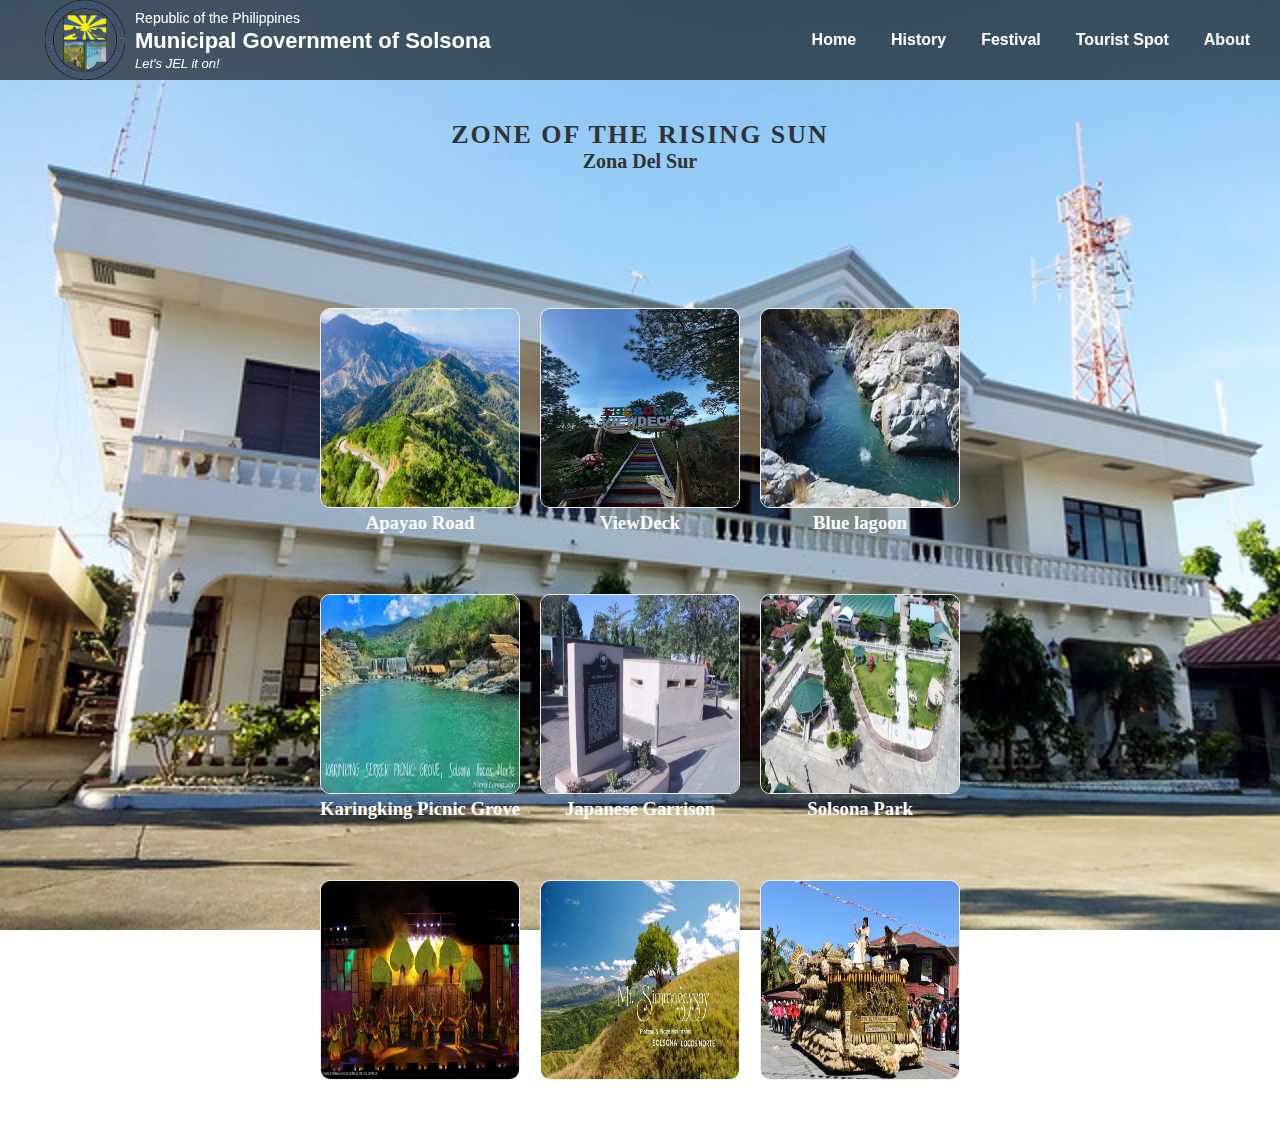
<file: index.html>
<!DOCTYPE html>
<html lang="en">
<head>
    <meta charset="UTF-8">
    <meta name="viewport" content="width=device-width, initial-scale=1.0">
    <link href="https://fonts.cdnfonts.com/css/major-birch" rel="stylesheet">
    <link href="https://fonts.cdnfonts.com/css/plush-trial" rel="stylesheet">
    <link rel="stylesheet" href="css/home.css">
    <title>Solsona</title>
</head>
<body>

    <header>
        <nav class="navbar">
        <a href="#" class="Logo">
            <img src="../html/Image/logo1.png" alt="Logo">
            <div class="header-text">
                <h4>Republic of the Philippines</h4>
                <h1>Municipal Government of Solsona</h1>
                <p>Let's JEL it on!</p>
            </div>
            </a>

      </div>
            </a>
            <ul class="links">
                <li><a href="index.html">home</a></li>
                <li><a href="History.html">History</a></li>
                <li><a href="Festival.html">Festival</a></li>
                <li><a href="TouristSpot.html">Tourist Spot</a></li>
                <li><a href="About .html">About</a></li>
            </ul>
        </nav>
    </header>

    <div class="header-middle">
        <h2 style="font-family: major-birch;">Zone Of The Rising Sun</h2>
        <h3 style="font-family: major-birch;">Zona Del Sur</h3>
    </div>
<nav class="container">
        <ul>
            <li>
                <img src="../html/Image/apayao1.jpg" width="200px" height="200px" alt="Picture1">
                <div class="content">
                    <span>
                        <h3 style="font-family: plush-trial;">Apayao Road</h3>
                    </span>   
                </div>
            </li>
                
            <li>
                <img src="../html/Image/ark viewdeck.jpg" width="200px" height="200px" alt="Picture1">
                <div class="content">
                    <span>
                        <h3 style="font-family: plush-trial;"> ViewDeck</h3>
                    </span>   
                </div>
            </li>
            <li>
                <img src="../html/Image/blue.jpg" width="200px" height="200px" alt="Picture1">
                <div class="content">
                    <span>
                        <h3 style="font-family: plush-trial;"> Blue lagoon</h3>
                    </span>   
                </div>
            </li>
            <li>
                <img src="../html/Image/karinking.jpg" width="200px" height="200px" alt="Picture1">
                <div class="content">
                    <span>
                        <h3 style="font-family: plush-trial;"> Karingking Picnic Grove</h3>
                    </span>   
                </div>
            </li>
            <li>
                <img src="../html/Image/back park.jpg" width="200px" height="200px" alt="Picture1">
                <div class="content">
                    <span>
                        <h3 style="font-family: plush-trial;">Japanese Garrison</h3>
                    </span>   
                </div>
            </li>
            <li>
                <img src="../html/Image/park.jpg" width="200px" height="200px" alt="Picture1">
                <div class="content">
                    <span>
                        <h3 style="font-family: plush-trial;">Solsona Park</h3>
                    </span>   
                </div>
            </li>
            <li>
                <img src="../html/Image/FES1.jpg" width="200px" height="200px" alt="Picture1">
                <div class="content">
                    <span>
                       <h3 style="font-family: plush-trial;">Abaludal</h3>
                    </span>   
                </div>
            </li>
            <li>
                <img src="../html/Image/plateau.jpg" width="200px" height="200px" alt="Picture1">
                <div class="content">
                    <span>
                        <h3 style="font-family: plush-trial;">Mt. Simmagaysay</h3>
                    </span>   
                </div>
            </li>
            <li>
                <img src="../html/Image/Fes backg.jpg" width="200px" height="200px" alt="Picture1">
                <div class="content">
                    <span>
                        <h3 style="font-family: plush-trial;">Gameng Festival</h3>
                    </span>   
                </div>
            </li>
            
        </nav>
    
</body>
</html>
</file>
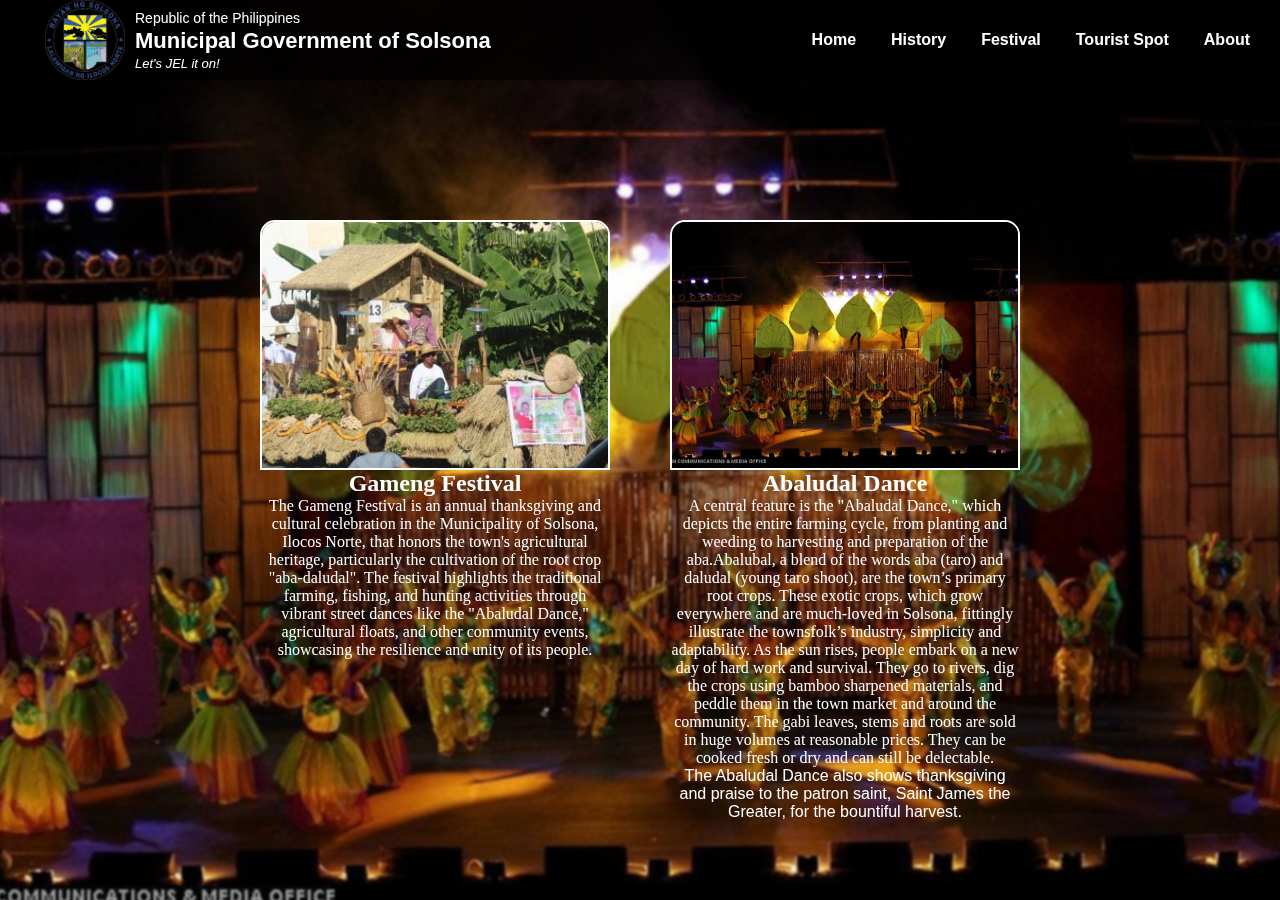
<file: Festival.html>
<!DOCTYPE html>
<html lang="en">
<head>
    <meta charset="UTF-8">
    <meta name="viewport" content="width=device-width, initial-scale=1.0">
    <link href="https://fonts.cdnfonts.com/css/bacasime-antique" rel="stylesheet">
    <link href="https://fonts.cdnfonts.com/css/agbalumo" rel="stylesheet">
    <link rel="stylesheet" href="css/festival.css">
    <title>Solsona</title>
</head>
<body>

    <header>
        <nav class="navbar">
        <a href="#" class="Logo">
            <img src="../html/Image/logo1.png" alt="Logo">
            <div class="header-text">
                <h4>Republic of the Philippines</h4>
                <h1>Municipal Government of Solsona</h1>
                <p>Let's JEL it on!</p>
            </div>
            </a>

      </div>
            </a>
            <ul class="links">
                <li><a href="index.html">home</a></li>
                <li><a href="History.html">History</a></li>
                <li><a href="Festival.html">Festival</a></li>
                <li><a href="TouristSpot.html">Tourist Spot</a></li>
                <li><a href="About .html">About</a></li>
            </ul>
        </nav>
    </header>
    <ul class="container">
        <li>
            <img src="..//html/Image/FES2.jpg">
            <div class="content">
                <span>
                    <h2 style="font-family: agbalumo;">Gameng Festival</h2>
                    <p style="font-family: bacasime-antique;">The Gameng Festival is an annual thanksgiving and cultural celebration in the Municipality of Solsona, Ilocos Norte, that honors the town's agricultural heritage, particularly the cultivation of the root crop "aba-daludal". The festival highlights the traditional farming, fishing, and hunting activities through vibrant street dances like the "Abaludal Dance," agricultural floats, and other community events, showcasing the resilience and unity of its people.</p>
                </span>
            </div>
        </li>

         <li>
            <img src="../html/Image/FES1.jpg">

            <div class="content">
                <span>
                    <h2 style="font-family: agbalumo;">Abaludal Dance</h2>
                    <p style="font-family: bacasime-antique;"> A central feature is the "Abaludal Dance," which depicts the entire farming cycle, from planting and weeding to harvesting and preparation of the aba.Abalubal, a blend of the words aba (taro) and daludal (young taro shoot), are the town’s primary root crops. These exotic crops, which grow everywhere and are much-loved in Solsona, fittingly illustrate the townsfolk’s industry, simplicity and adaptability. As the sun rises, people embark on a new day of hard work and survival. They go to rivers, dig the crops using bamboo sharpened materials, and peddle them in the town market and around the community. The gabi leaves, stems and roots are sold in huge volumes at reasonable prices. They can be cooked fresh or dry and can still be delectable.</p>
                    <p>The Abaludal Dance also shows thanksgiving and praise to the patron saint, Saint James the Greater, for the bountiful harvest. </p>
                </span>
            </div>
        </li>
</body>
</file>
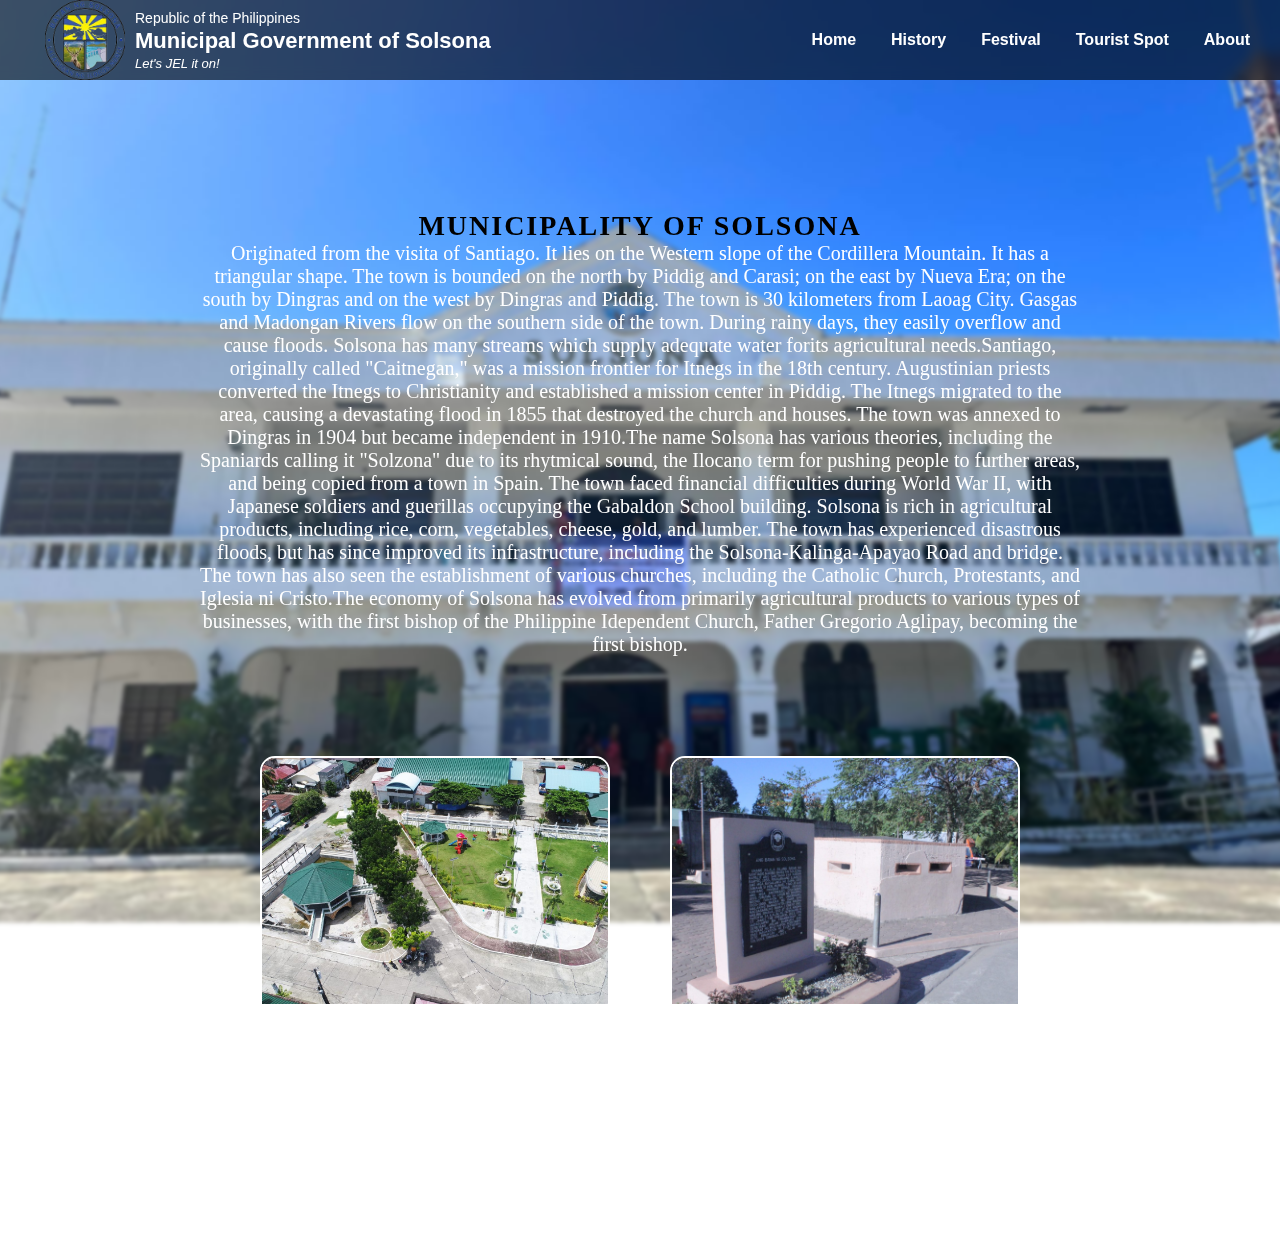
<file: History.html>
<!DOCTYPE html>
<html lang="en">
<head>
    <meta charset="UTF-8">
    <meta name="viewport" content="width=device-width, initial-scale=1.0">
    <link href="https://fonts.cdnfonts.com/css/agbalumo" rel="stylesheet">
    <link rel="stylesheet" href="css/history.css">
    <title>Solsona</title>
</head>
<body>

    <header>
        <nav class="navbar">
        <a href="#" class="Logo">
            <img src="../html/Image/logo1.png" alt="Logo">
            <div class="header-text">
                <h4>Republic of the Philippines</h4>
                <h1>Municipal Government of Solsona</h1>
                <p>Let's JEL it on!</p>
            </div>
            </a>

      </div>
            </a>
            <ul class="links">
                <li><a href="index.html">home</a></li>
                <li><a href="History.html">History</a></li>
                <li><a href="Festival.html">Festival</a></li>
                <li><a href="TouristSpot.html">Tourist Spot</a></li>
                <li><a href="About .html">About</a></li>
            </ul>
        </nav>
    </header>

    <div class="header-middle">
        <h2 style="font-family: agbalumo">Municipality of Solsona</h2>
        <p style="font-family:lush-tria;">Originated from the visita of Santiago. It lies on the Western slope of the Cordillera Mountain. It has a triangular shape. The town is bounded on the north by Piddig and Carasi; on the east by Nueva Era; on the south by Dingras and on the west by Dingras and Piddig. The town is 30 kilometers from Laoag City. Gasgas and Madongan Rivers flow on the southern side of the town. During rainy days, they easily overflow and cause floods. Solsona has many streams which supply adequate water forits agricultural needs.Santiago, originally called "Caitnegan," was a mission frontier for Itnegs in the 18th century. Augustinian priests converted the Itnegs to Christianity and established a mission center in Piddig. The Itnegs migrated to the area, causing a devastating flood in 1855 that destroyed the church and houses. The town was annexed to Dingras in 1904 but became independent in 1910.The name Solsona has various theories, including the Spaniards calling it "Solzona" due to its rhytmical sound, the Ilocano term for pushing people to further areas, and being copied from a town in Spain. The town faced financial difficulties during World War II, with Japanese soldiers and guerillas occupying the Gabaldon School building. Solsona is rich in agricultural products, including rice, corn, vegetables, cheese, gold, and lumber. The town has experienced disastrous floods, but has since improved its infrastructure, including the Solsona-Kalinga-Apayao Road and bridge. The town has also seen the establishment of various churches, including the Catholic Church, Protestants, and Iglesia ni Cristo.The economy of Solsona has evolved from primarily agricultural products to various types of businesses, with the first bishop of the Philippine Idependent Church, Father Gregorio Aglipay, becoming the first bishop.</p>

    </div>

    <ul class="container">
        <li>
            <img src="..//html/Image/park.jpg">
            <div class="content">
                <span>
                    <h2 style="font-family: agbalumo">Solsona Park</h2>
                    <p style="font-family: bacasime-antique;"> It is part of the municipality's efforts to improve community facilities and develop its urban areas into an attractive tourist destination. The park is located in the municipality of Solsona, Ilocos Norte, and is designed for people of all ages to enjoy, including children, adults, and seniors. </p>
                </span>
            </div>
        </li>

         <li>
            <img src="../html/Image/back park.jpg">

            <div class="content">
                <span>
                    <h2 style="font-family: agbalumo" >Japanese Garrison</h2>
                    <p> There is no specific historical record or detailed information available about a Japanese garrison in Solsona, Ilocos Norte. However, it is likely that Japanese forces occupied or passed through the area during World War II, as they did throughout the Philippines. Historical records concerning Japanese garrisons in the Ilocos region, including the Ilocos Norte province, tend to be general and less detailed, lacking specific information on a garrison in Solsona itself </p>
                </span>
            </div>
        </li>

</body>
</file>
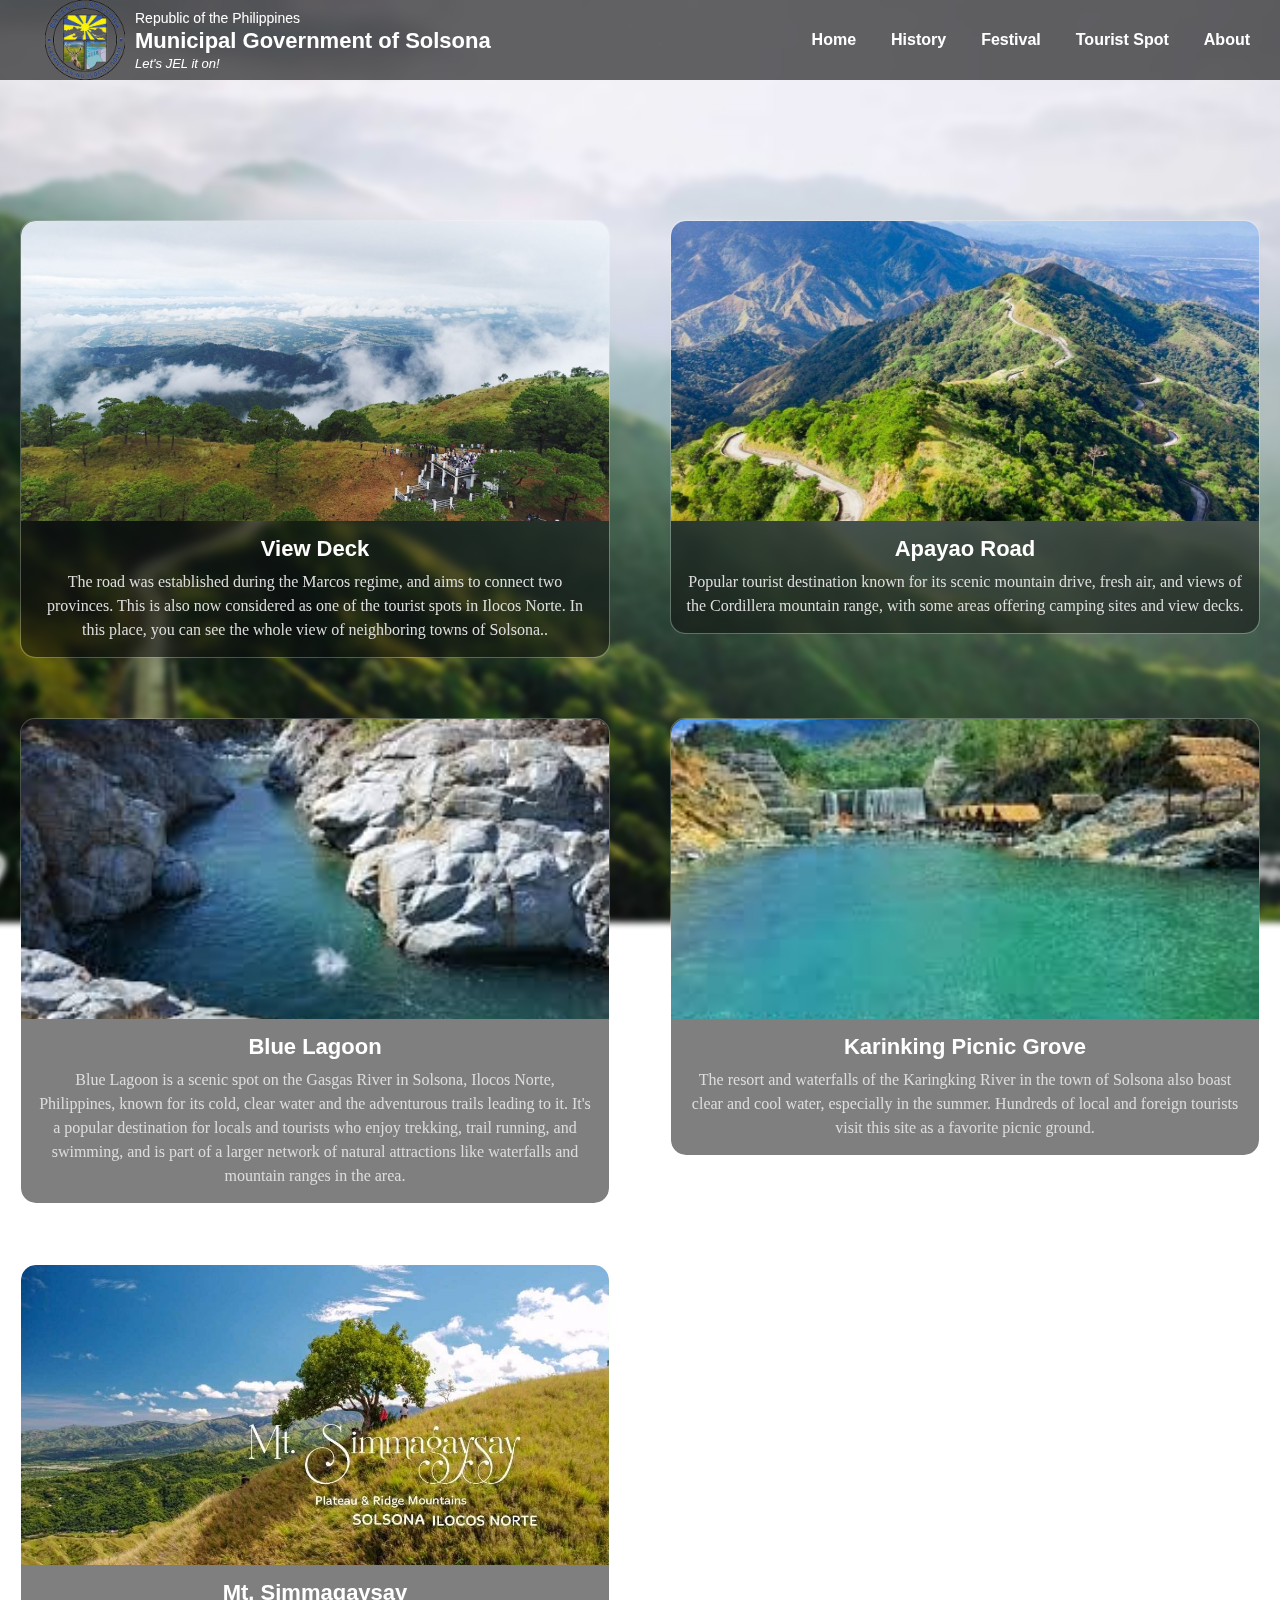
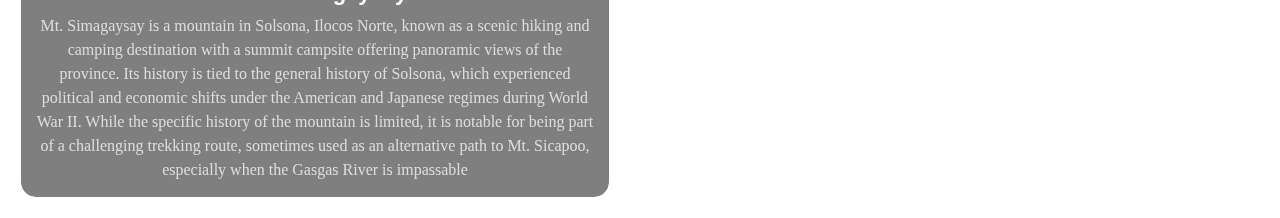
<file: TouristSpot.html>
<!DOCTYPE html>
<html lang="en">
<head>
    <meta charset="UTF-8">
    <meta name="viewport" content="width=device-width, initial-scale=1.0">
    <link rel="stylesheet" href="../html/css/touristspot.css">
    <title>Solsona</title>
</head>
<body>

    <header>
        <nav class="navbar">
        <a href="#" class="Logo">
            <img src="../html/Image/logo1.png" alt="Logo">
            <div class="header-text">
                <h4>Republic of the Philippines</h4>
                <h1>Municipal Government of Solsona</h1>
                <p>Let's JEL it on!</p>
            </div>
            </a>

      </div>
            </a>
            <ul class="links">
                <li><a href="index.html">home</a></li>
                <li><a href="History.html">History</a></li>
                <li><a href="Festival.html">Festival</a></li>
                <li><a href="TouristSpot.html">Tourist Spot</a></li>
                <li><a href="About .html">About</a></li>
            </ul>
        </nav>
    </header>

   <ul class="container">
  <li>
    <img src="../html/Image/view deck1.jpg" alt="">
    <div class="text-box">
      <h2>View Deck</h2>
      <p> The road was established during the Marcos regime, and aims to connect two provinces. This is also now considered as one of the tourist spots in Ilocos Norte. In this place, you can see the whole view of neighboring towns of Solsona..</p>
    </div>
  </li>

  <li>
    <img src="../html/Image/apayao1.jpg" alt="Madongan Dam">
    <div class="text-box">
      <h2>Apayao Road</h2>
      <p>Popular tourist destination known for its scenic mountain drive, fresh air, and views of the Cordillera mountain range, with some areas offering camping sites and view decks.</p>
    </div>
  </li>
   <li>
    <img src="../html/Image/blue.jpg" alt="Karingking Festival">
    <div class="text-box">
      <h2>Blue Lagoon</h2>
      <p>Blue Lagoon is a scenic spot on the Gasgas River in Solsona, Ilocos Norte, Philippines, known for its cold, clear water and the adventurous trails leading to it. It's a popular destination for locals and tourists who enjoy trekking, trail running, and swimming, and is part of a larger network of natural attractions like waterfalls and mountain ranges in the area.</p>
    </div>
  </li>

  <li>
    <img src="../html/Image/karinking.jpg" alt="Karingking Festival">
    <div class="text-box">
      <h2>Karinking Picnic Grove</h2>
      <p>The resort and waterfalls of the Karingking River in the town of Solsona also boast clear and cool water, especially in the summer. Hundreds of local and foreign tourists visit this site as a favorite picnic ground.</p>
    </div>
  </li>

  <li>
    <img src="../html/Image/plateau.jpg" alt="Apayao Road">
    <div class="text-box">
      <h2>Mt. Simmagaysay</h2>
      <p>Mt. Simagaysay is a mountain in Solsona, Ilocos Norte, known as a scenic hiking and camping destination with a summit campsite offering panoramic views of the province. Its history is tied to the general history of Solsona, which experienced political and economic shifts under the American and Japanese regimes during World War II. While the specific history of the mountain is limited, it is notable for being part of a challenging trekking route, sometimes used as an alternative path to Mt. Sicapoo, especially when the Gasgas River is impassable</p>
    </div>
  </li>
  
  
</ul>

</body>
</file>
<file: css/home.css>
* {
    margin: 0;
    padding:0;
    box-sizing: border-box;
    font-family: "open-sans",sans-serif;
}
body {
  font-family: Arial, sans-serif;
  background: url('../Image/Municipal.jpg');
  background-repeat: no-repeat;
  background-position: center;
  background-attachment: fixed;
  background-size: cover;
  color: #000;
  padding-top: 100px;
}

/* ===== HEADER TEXT ===== */
.header-text h4 {
  color: #fff;
  font-size: 14px;
  font-weight: normal;
  text-decoration: none;
}

.header-middle {          
  text-align: center;
  margin-top: 0;
  padding: 20px 10px;
}

.header-middle h2 {
  margin: 0;
  font-size: 28px;
  color: #333;
  text-transform: uppercase;
  letter-spacing: 2px;

  font-size: 26px;
  color: #333;
}
.header-middle h3{
  color: #333;
  font-size: 20px;
}


.header-text h1 {
  font-size: 22px;
  font-weight: bold;
  color: #fff;
  margin: 2px 0;
  text-decoration: none;
}

.header-text p {
  font-style: italic;
  font-size: 13px;
  color: #fff;
  text-decoration: none;
}

/* ===== LOGO AREA ===== */
.Logo {
  text-decoration: none !important;
  color: inherit;
  display: flex;
  align-items: center;
  gap: 10px;
 
}

.Logo h1,
.Logo h4,
.Logo p {
  text-decoration: none !important;
  color: #fff;
}

.navbar .Logo img {
  width: 80px;
  height: auto;
  margin-left: 15px;
}

/* ===== HEADER / NAVBAR ===== */
header {
  position: fixed;           
  width: 100%;
  top: 0;
  left: 0;
  z-index: 1000;             
}

.navbar {
  display: flex;
  align-items: center;
  justify-content: space-between;
  background-color: rgba(0, 0, 0, 0.6); 
  height: 80px;
  color: white;
  flex-wrap: wrap;
  padding: 0 30px;
  backdrop-filter: blur(6px); 
}

.navbar .links {
  display: flex;
  list-style: none;
  gap: 35px;
  font-weight: bold;
  transition: color 0.3s;
}

.links li a {
  text-decoration: none;
  color: white;
  text-transform: capitalize;
  font-weight: bold;
  transition: color 0.3s;
}

.links li a:hover {
  color: #ffd700;
}

/* ===== FIX PAGE OVERLAP ===== */
main,
.container,
section {
  margin-top: 100px; 
  justify-content: space-between;
}

/* ===== CONTENT SECTION ===== */
.container ul {
  display: flex;
  justify-content: center;
  align-items: flex-start;
  flex-wrap: wrap;
  list-style: none;
  margin-top: 80px;
  padding: 10px;
  column-gap: 10px;  
  row-gap: 50px;         
  margin-right: 300px;
  margin-left: 300px;
}

.container li {
  text-align: center;
  color: white;
  padding: 5px;
  
  margin: 0;         
}



.container ul li:hover {
  transform: scale(1.2);
  transition: 0.5s;
}

.container img {
  filter: brightness(100%);
  border: 1px ridge;
  border-radius: 10px;
  
}

/* ===== TABLET VIEW ===== */
/* @media (max-width: 992px) {
  .navbar {
    flex-direction: column;
    align-items: flex-start;
    padding: 15px 20px;
    height: auto;
  }

  .Logo {
    margin-bottom: 10px;
  }

  .Logo img {
    width: 100px;
  }

  .links {
    justify-content: center;
    flex-wrap: wrap;
    gap: 20px;
    width: 100%;
  }

  .container ul {
    gap: 80px;
  }

  .container li {
    font-size: 20px;
  }
} */

/* ===== MOBILE VIEW ===== */
/* @media (max-width: 600px) {
  .navbar {
    flex-direction: column;
    align-items: center;
    padding: 10px;
  }

  .Logo {
    flex-direction: column;
    text-align: center;
  }

  .Logo img {
    width: 80px;
  }

  .header-text h1 {
    font-size: 18px;
  }

  .links {
    flex-direction: column;
    gap: 10px;
    text-align: center;
    padding-top: 5px;
  }

  .container ul {
    flex-direction: column;
    gap: 30px;
    margin-top: 80px;
  }

  .container li {
    font-size: 18px;
  }
} */

/* ===== EXTRA SMALL DEVICES ===== */
/* @media (max-width: 400px) {
  .Logo img {
    width: 70px;
  }

  .header-text h1 {
    font-size: 16px;
  }

  .container ul {
    gap: 20px;
  }

  .container li {
    font-size: 16px;
  }
} */



/* ==========================================
   📱 Responsive for iPhone 12 / 12 Pro / 12 Pro Max
   (414px – 428px wide)
   Ensures "Zone of the Rising Sun" is visible
========================================== */

/* iPhone 12 & 12 Pro */
@media (max-width: 414px) {
  /* Prevent overlap */
  body {
    padding-top: 120px; /* Push content below fixed navbar */
    background-attachment: scroll; /* fix background scroll issue */
  }

  /* Navbar adjustments */
  .navbar {
    flex-direction: column;
    align-items: center;
    justify-content: center;
    height: auto;
    padding: 15px 10px;
    text-align: center;
  }

  .navbar .Logo {
    flex-direction: column;
    align-items: center;
    gap: 5px;
  }

  .navbar .Logo img {
    width: 60px;
    margin: 0;
  }

  .header-text h4 {
    font-size: 12px;
  }

  .header-text h1 {
    font-size: 16px;
    text-align: center;
  }

  .header-text p {
    font-size: 11px;
  }

  .navbar .links {
    flex-direction: column;
    align-items: center;
    gap: 8px;
    margin-top: 10px;
  }

  .navbar .links li a {
    font-size: 14px;
  }

  /* Header (Zone of the Rising Sun) */
  .header-middle {
    margin-top: 40px; /* ensures it’s not covered */
    padding: 20px 10px;
  }

  .header-middle h2 {
    font-size: 24px;
  }

  .header-middle h3 {
    font-size: 18px;
  }

  /* Content adjustments */
  .container ul {
    flex-direction: column;
    align-items: center;
    margin: 20px auto;
    padding: 0;
    row-gap: 25px;
    column-gap: 0;
    margin-left: 0;
    margin-right: 0;
  }

  .container li {
    width: 90%;
  }

  .container img {
    width: 100%;
    height: auto;
    border-radius: 10px;
  }

  .container h3 {
    font-size: 14px;
  }
}

/* iPhone 12 Pro Max */
@media (min-width: 415px) and (max-width: 428px) {
  /* Prevent overlap */
  body {
    padding-top: 130px; /* pushes content further down */
    background-attachment: scroll;
  }

  .navbar {
    flex-direction: column;
    align-items: center;
    justify-content: center;
    height: auto;
    padding: 15px 10px;
    text-align: center;
  }

  .navbar .Logo {
    flex-direction: column;
    align-items: center;
    gap: 5px;
  }

  .navbar .Logo img {
    width: 70px;
    height: auto;
  }

  .header-text h4 {
    font-size: 13px;
  }

  .header-text h1 {
    font-size: 18px;
  }

  .header-text p {
    font-size: 12px;
  }

  .navbar .links {
    flex-direction: column;
    align-items: center;
    gap: 10px;
    margin-top: 10px;
  }

  .navbar .links li a {
    font-size: 15px;
  }

  /* Header (Zone of the Rising Sun) */
  .header-middle {
    margin-top: 50px;
    padding: 20px 10px;
  }

  .header-middle h2 {
    font-size: 26px;
  }

  .header-middle h3 {
    font-size: 20px;
  }

  /* Content section */
  .container ul {
    flex-direction: column;
    align-items: center;
    margin: 20px auto;
    padding: 0;
    row-gap: 25px;
    margin-left: 0;
    margin-right: 0;
  }

  .container li {
    width: 90%;
  }

  .container img {
    width: 100%;
    height: auto;
  }

  .container h3 {
    font-size: 15px;
  }
}
</file>
<file: css/festival.css>
* {
    margin: 0;
    padding:0;
    box-sizing: border-box;
    font-family: "open-sans",sans-serif;
    
}

body {
  font-family: Arial, sans-serif;
  color: #000;
  margin: 0;
  padding: 0;
  position: relative;
  overflow: auto; 
}

/* Keep blurred background fixed */
body::before {
  content: "";
  position: fixed;
  top: 0;
  left: 0;
  width: 100%;
  height: 100%;
  background: url('../Image/FES1.jpg') no-repeat center center;
  background-size: cover;
  filter: blur(1px);
  z-index: -1;
  transform: scale(1.05);
}

/* Ensure content is not hidden behind fixed navbar */
main,
.container,
section {
  margin-top: 120px; 
}

/* ===== HEADER TEXT ===== */
.header-text h4 {
  color: #fff;
  font-size: 14px;
  font-weight: normal;
  text-decoration: none;
}

.header-text h1 {
  font-size: 22px;
  font-weight: bold;
  color: #fff;
  margin: 2px 0;
  text-decoration: none;
}

.header-text p {
  font-style: italic;
  font-size: 13px;
  color: #fff;
  text-decoration: none;
}

/* ===== LOGO AREA ===== */
.Logo {
  text-decoration: none !important;
  color: inherit;
  display: flex;
  align-items: center;
  gap: 10px;
}

.Logo h1,
.Logo h4,
.Logo p {
  text-decoration: none !important;
  color: #fff;
}

.navbar .Logo img {
  width: 80px;
  height: auto;
  margin-left: 15px;
}

/* ===== HEADER / NAVBAR ===== */
header {
  position: fixed;           
  width: 100%;
  top: 0;
  left: 0;
  z-index: 1000;            
}

.navbar {
  display: flex;
  align-items: center;
  justify-content: space-between;
  background-color: rgba(0, 0, 0, 0.6); 
  height: 80px;
  color: white;
  flex-wrap: wrap;
  padding: 0 30px;
  backdrop-filter: blur(6px); 
}

.navbar .links {
  display: flex;
  list-style: none;
  gap: 35px;
  font-weight: bold;
  transition: color 0.3s;
}

.links li a {
  text-decoration: none;
  color: white;
  text-transform: capitalize;
  font-weight: bold;
  transition: color 0.3s;
}

.links li a:hover {
  color: #ffd700;
}

/* ===== FIX PAGE OVERLAP ===== */
main,
.container,
section {
  margin-top: 100px; 
  justify-content: space-between;
}
/* CONTENT SECTION */
.container {
  width: 100%;
  margin-top: 200px;
  display: flex;
  justify-content: center;
  align-items: flex-start;
  flex-wrap: wrap;
  gap: 60px;
  padding: 20px;
}

/* Each card */
.container li {
  list-style: none;
  width: 350px;
  text-align: center;
  color: #fff;
  transition: transform 0.3s ease;
  border-radius: 15px;
}

/* Image */
.container li img {
  width: 100%;
  height: 250px;
  object-fit: cover;
  border-radius: 15px 15px 0 0;
  border: 2px solid #fff;
  display: block;
}

/* Text box below image */
.text-box {
  background: rgba(0, 0, 0, 0.4);
  padding: 15px;
  border-radius: 0 0 15px 15px;
}

/* Title */
.text-box h2 {
  font-size: 22px;
  margin-bottom: 8px;
  font-weight: bold;
  color: #fff;
}

/* Paragraph */
.text-box p {
  font-size: 16px;
  color: #ddd;
  line-height: 1.5;
  margin: 0;
  font-family: 'bacasime Antiqui',sans-serif;
}

/* Hover effect */
.container li:hover {
  transform: scale(1.05);
}

/* Responsive for tablets */
@media (max-width: 992px) {
  .container {
    gap: 30px;
  }

  .container li {
    width: 280px;
  }

  .container li img {
    height: 220px;
  }

  .text-box h2 {
    font-size: 20px;
  }

  .text-box p {
    font-size: 15px;
  }
}

/* Responsive for phones */
@media (max-width: 600px) {
  .container {
    flex-direction: column;
    align-items: center;
    margin-top: 150px;
  }

  .container li {
    width: 90%;
  }

  .container li img {
    height: 200px;
  }

  .text-box h2 {
    font-size: 18px;
  }

  .text-box p {
    font-size: 14px;
  }
}
</file>
<file: css/history.css>
* {
    margin: 0;
    padding:0;
    box-sizing: border-box;
    font-family: "open-sans",sans-serif;
    
}

body {
  font-family: Arial, sans-serif;
  color: #000;
  margin: 0;
  padding: 0;
  position: relative; /* keep this */
  overflow: auto;   
}

main,
.container,
section {
  margin-top: 120px; /* ensure navbar doesn't overlap */
}
body::before {
  content: "";
  position: fixed;
  top: 0;
  left: 0;
  width: 100%;
  height: 100%;
  background: url('../Image/municipal\ sol.jpg') no-repeat center center;
  background-size: cover;
  filter: blur(2px);
  z-index: -1;
  transform: scale(1.05);
}


/* ===== HEADER TEXT ===== */
.header-text h4 {
  color: #fff;
  font-size: 14px;
  font-weight: normal;
  text-decoration: none;
}

.header-middle {
  text-align: center;        
  margin-top: 100px;          
  padding: 10px 0;           
 
}
.header-middle p{
  margin-left: 200px;
  margin-right: 200px;
  font-size: 20px;
  color: white;
}

.header-middle h2 {
  margin: 0;
  margin-top: 100px;
  font-size: 28px;
  color:solid #333;
  font-family: 'Arial', sans-serif;
  text-transform: uppercase;
  letter-spacing: 2px;
}
.header-middle h3{
  color:solid #333;
}

.header-text h1 {
  font-size: 22px;
  font-weight: bold;
  color: #fff;
  margin: 2px 0;
  text-decoration: none;
}

.header-text p {
  font-style: italic;
  font-size: 13px;
  color: #fff;
  text-decoration: none;
}

/* ===== LOGO AREA ===== */
.Logo {
  text-decoration: none !important;
  color: inherit;
  display: flex;
  align-items: center;
  gap: 10px;
}

.Logo h1,
.Logo h4,
.Logo p {
  text-decoration: none !important;
  color: #fff;
}

.navbar .Logo img {
  width: 80px;
  height: auto;
  margin-left: 15px;
}

/* ===== HEADER / NAVBAR ===== */
header {
  position: fixed;           
  width: 100%;
  top: 0;
  left: 0;
  z-index: 1000;             
}

.navbar {
  display: flex;
  align-items: center;
  justify-content: space-between;
  background-color: rgba(0, 0, 0, 0.6); 
  height: 80px;
  color: white;
  flex-wrap: wrap;
  padding: 0 30px;
  backdrop-filter: blur(6px); 
}

.navbar .links {
  display: flex;
  list-style: none;
  gap: 35px;
  font-weight: bold;
  transition: color 0.3s;
}

.links li a {
  text-decoration: none;
  color: white;
  text-transform: capitalize;
  font-weight: bold;
  transition: color 0.3s;
}

.links li a:hover {
  color: #ffd700;
}

/* CONTENT SECTION */
.container {
  width: 100%;
  margin-top: 70px;
  display: flex;
  justify-content: center;
  align-items: flex-start;
  flex-wrap: wrap;
  gap: 60px;
  padding: 20px;
}

/* Each card */
.container li {
  list-style: none;
  width: 350px;
  text-align: center;
  color: #fff;
  transition: transform 0.3s ease;
  border-radius: 15px;
}

/* Image */
.container li img {
  width: 100%;
  height: 250px;
  object-fit: cover;
  border-radius: 15px 15px 0 0;
  border: 2px solid #fff;
  display: block;
}

/* Text box below image */
.text-box {
  background: rgba(0, 0, 0, 0.4); 
  padding: 15px;
  border-radius: 0 0 15px 15px;
}

/* Title */
.text-box h2 {
  font-size: 22px;
  margin-bottom: 8px;
  font-weight: bold;
  color: #fff;
}

/* Paragraph */
.text-box p {
  font-size: 16px;
  color: #ddd;
  line-height: 1.5;
  margin: 0;
  font-family: 'bacasime Antiqui',sans-serif;
}

/* Hover effect */
.container li:hover {
  transform: scale(1.05);
}

/* Responsive for tablets */
@media (max-width: 992px) {
  .container {
    gap: 30px;
  }

  .container li {
    width: 280px;
  }

  .container li img {
    height: 220px;
  }

  .text-box h2 {
    font-size: 20px;
  }

  .text-box p {
    font-size: 15px;
  }
}

/* Responsive for phones */
@media (max-width: 600px) {
  .container {
    flex-direction: column;
    align-items: center;
    margin-top: 150px;
  }

  .container li {
    width: 90%;
  }

  .container li img {
    height: 200px;
  }

  .text-box h2 {
    font-size: 18px;
  }

  .text-box p {
    font-size: 14px;
  }
}
</file>
<file: html/css/touristspot.css>
* {
    margin: 0;
    padding:0;
    box-sizing: border-box;
    font-family: "open-sans",sans-serif;
}
body {
  font-family: Arial, sans-serif;
 
  margin: 0;
  padding: 0;
  position: relative;
  overflow: auto; 
}

/* Keep blurred background fixed */
body::before {
  content: "";
  position: fixed;
  top: 0;
  left: 0;
  width: 100%;
  height: 100%;
  background: url('../Image/APAY1.jpg') no-repeat center center;
  background-size: cover;
  filter: blur(3px);
  z-index: -1;
  transform: scale(1.05);
}

/* Ensure content is not hidden behind fixed navbar */
main,
.container,
section {
  margin-top: 120px; 
}


/* ===== HEADER TEXT ===== */
.header-text h4 {
  color: #fff;
  font-size: 14px;
  font-weight: normal;
  text-decoration: none;
}

.header-text h1 {
  font-size: 22px;
  font-weight: bold;
  color: #fff;
  margin: 2px 0;
  text-decoration: none;
}

.header-text p {
  font-style: italic;
  font-size: 13px;
  color: #fff;
  text-decoration: none;
}

/* ===== LOGO AREA ===== */
.Logo {
  text-decoration: none !important;
  color: inherit;
  display: flex;
  align-items: center;
  gap: 10px;
}

.Logo h1,
.Logo h4,
.Logo p {
  text-decoration: none !important;
  color: #fff;
}

.navbar .Logo img {
  width: 80px;
  height: auto;
  margin-left: 15px;
}

/* ===== HEADER / NAVBAR ===== */
header {
  position: fixed;           /* ✅ stays at the top */
  width: 100%;
  top: 0;
  left: 0;
  z-index: 1000;             /* ensures it's above other content */
}

.navbar {
  display: flex;
  align-items: center;
  justify-content: space-between;
  background-color: rgba(0, 0, 0, 0.6); /* transparent black */
  height: 80px;
  color: white;
  flex-wrap: wrap;
  padding: 0 30px;
  backdrop-filter: blur(6px); /* ✅ smooth glass effect */
}

.navbar .links {
  display: flex;
  list-style: none;
  gap: 35px;
  font-weight: bold;
  transition: color 0.3s;
}

.links li a {
  text-decoration: none;
  color: white;
  text-transform: capitalize;
  font-weight: bold;
  transition: color 0.3s;
}

.links li a:hover {
  color: #ffd700;
}

/* ===== FIX PAGE OVERLAP ===== */
main,
.container,
section {
  margin-top: 100px; /* ✅ creates space so navbar doesn't cover content */
  justify-content: space-between;
}
/* CONTENT SECTION */
.container {
  width: 100%;
  margin-top: 200px;
  display: grid;
  grid-template-columns: repeat(2, 1fr); /* 2 pictures per row */
  justify-content: center;
  align-items: flex-start;
  gap: 60px;
  padding: 20px;
}

/* Each card */
.container li {
  list-style: none;
  text-align: center;
  color: #fff;
  transition: transform 0.3s ease, box-shadow 0.3s ease;
  border-radius: 15px;
  overflow: hidden;
  background: rgba(255, 255, 255, 0.05);
  backdrop-filter: blur(5px);
  border: 1px solid rgba(255, 255, 255, 0.2);
}

/* Image */
.container li img {
  width: 100%;
  height: 300px;
  object-fit: cover;
  border-radius: 15px 15px 0 0;
  display: block;
}

/* Text box below image */
.text-box {
  background: rgba(0, 0, 0, 0.5); /* semi-transparent black */
  padding: 15px;
  border-radius: 0 0 15px 15px;
}

/* Title */
.text-box h2 {
  font-size: 22px;
  margin-bottom: 8px;
  font-weight: bold;
  color: #fff;
  font-family: 'Poppins', sans-serif;
}

/* Paragraph */
.text-box p {
  font-size: 16px;
  color: #ddd;
  line-height: 1.5;
  margin: 0;
  font-family: 'Bacasime Antiqua', serif;
}

/* Hover effect */
.container li:hover {
  transform: scale(1.05);
  box-shadow: 0 6px 20px rgba(0, 0, 0, 0.4);
}

/* Responsive for tablets (1 picture per row) */
@media (max-width: 992px) {
  .container {
    grid-template-columns: 1fr; /* 1 picture per row */
    gap: 40px;
  }

  .container li img {
    height: 250px;
  }

  .text-box h2 {
    font-size: 20px;
  }

  .text-box p {
    font-size: 15px;
  }
}

/* Responsive for phones */
@media (max-width: 600px) {
  .container {
    grid-template-columns: 1fr;
    gap: 25px;
    margin-top: 150px;
  }

  .container li img {
    height: 200px;
  }

  .text-box h2 {
    font-size: 18px;
  }

  .text-box p {
    font-size: 14px;
  }
}
</file>
